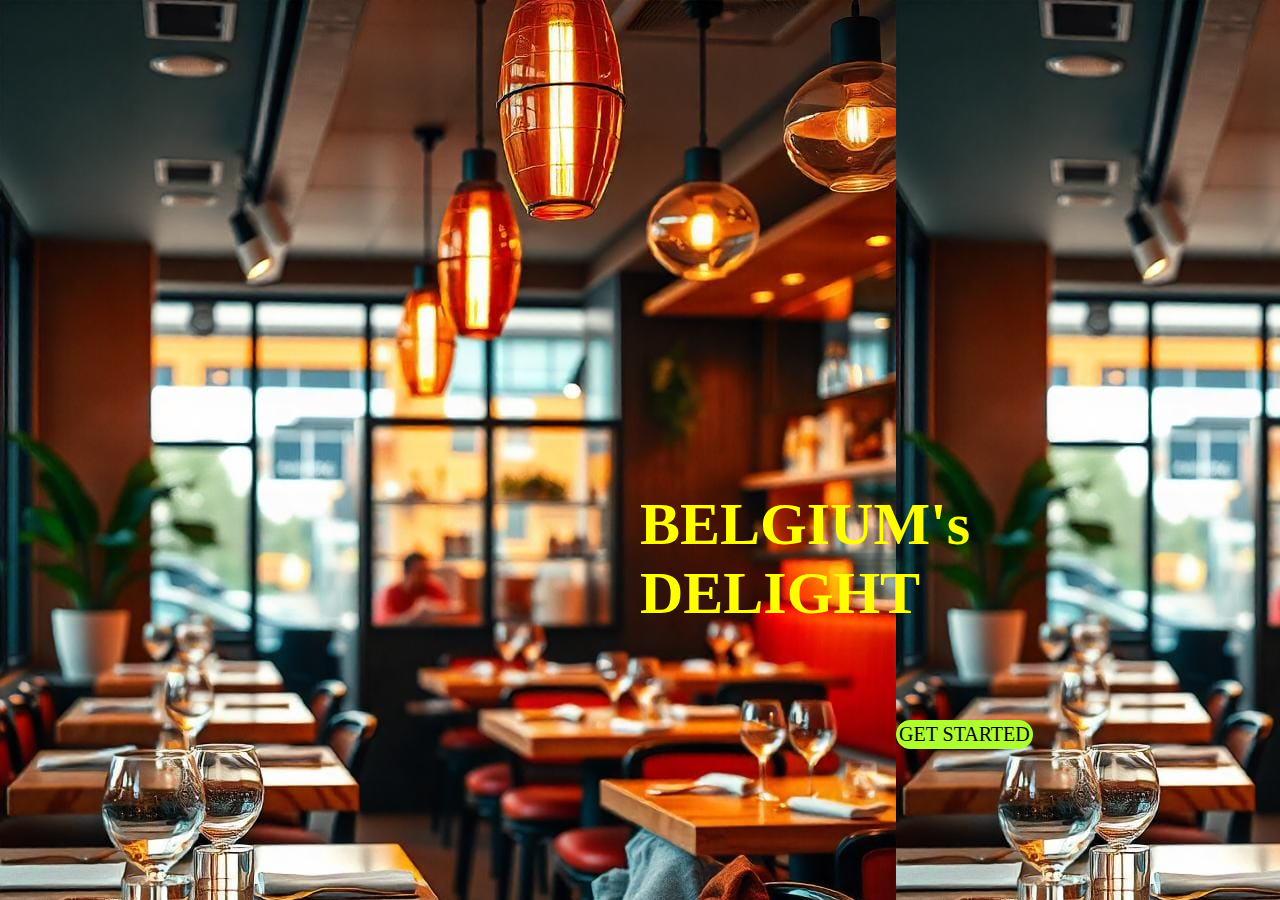
<file: index.html>
<!DOCTYPE html>
<html lang="en">
<head>
    <meta charset="UTF-8">
    <meta name="viewport" content="width=device-width, initial-scale=1.0">
    <title>Document</title>
    <style>
        body{
            background-image: url(ress.jpg);
            background-size:center cover;
        }
        .rest{
            position: absolute;
            top: 50%;
             left: 50%;
          
            font-family: cursive;
             font-size: 60px;
             color: yellow;
        }
        a{
            text-decoration: none;
             border: solid greenyellow;
             border-radius: 20px;
             font-size: 20px;
            background-color: greenyellow;
            color: rgb(8, 1, 1);
position: absolute;
top: 80%;
left: 70%;  
        }
    </style>
</head>
<body>
    <h1 class="rest" >BELGIUM's <br>DELIGHT </h1>
    <nav >
         
             <a href="getstarted.html"target="_blank">GET STARTED</a>
         
    </nav>
</body>
</html>
</file>
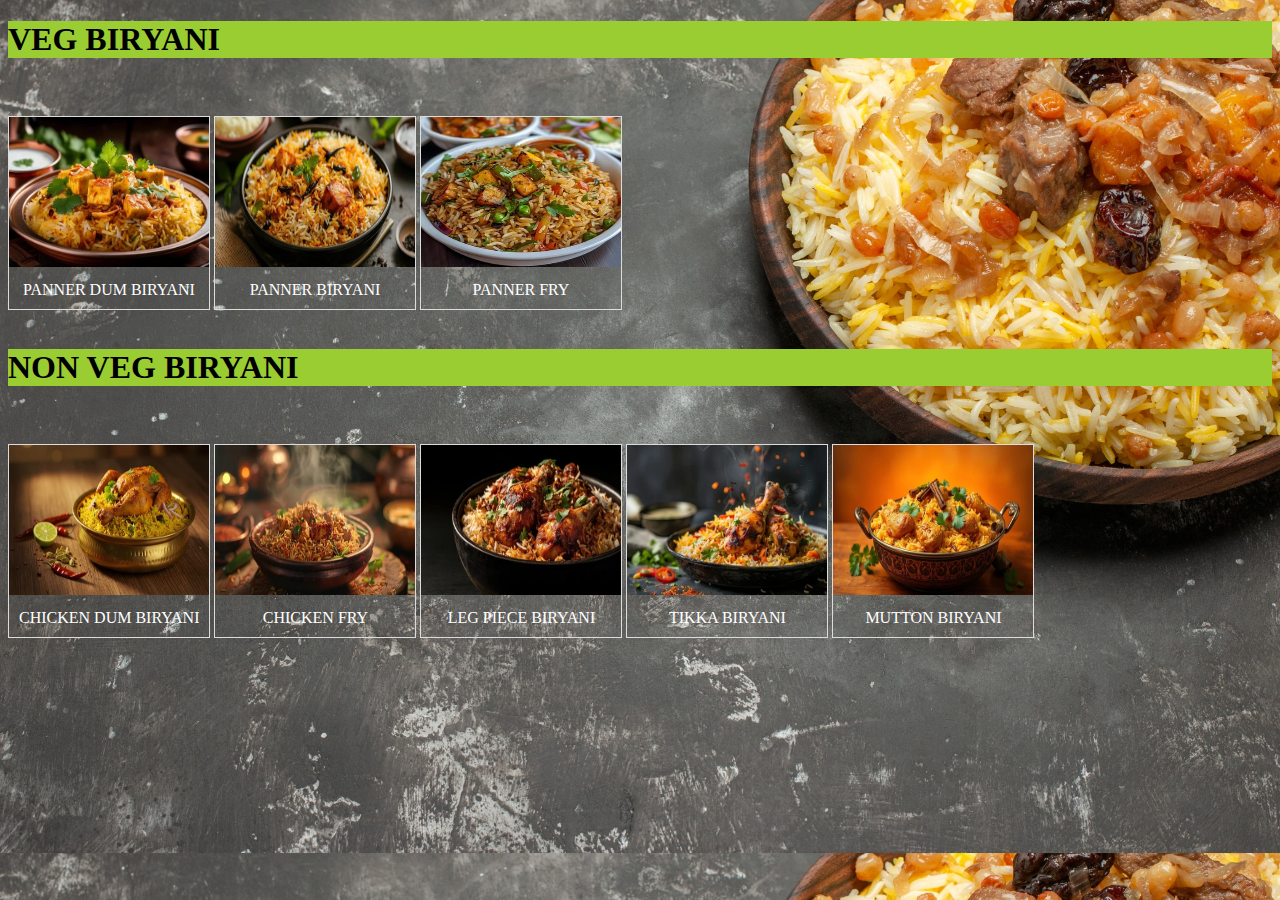
<file: biryani.html>
<!DOCTYPE html>
<html lang="en">
<head>
    <meta charset="UTF-8">
    <meta name="viewport" content="width=device-width, initial-scale=1.0">
    <title>biryani</title>
    <link rel="stylesheet" href="style.css">
</head>
<body style="background-image: url(bir.jpg);
background-size: cover;">
<h1>VEG BIRYANI</h1> <BR><BR>
    <div class="gallery">
       <a href="order.html"target="_blank"><img src="Images/panner dum bry.jpg" width="200" height="150"></a>
       <div class="description">PANNER DUM BIRYANI</div>
    </div>
    <div class="gallery">
       <a href="order.html"target="_blank"><img src="Images/panner bry.jpg" width="200" height="150"></a>
       <div class="description">PANNER BIRYANI</div>
    </div>
    <div class="gallery">
       <a href="order.html"target="_blank"><img src="Images/panner fry bry.jpg" width="200" height="150"></a>
       <div class="description">PANNER FRY</div>
    </div>
    </div><BR><BR>
   <h1>NON VEG BIRYANI</h1><BR><BR>
   <div class="gallery">
       <a href="order.html"target="_blank"><img src="Images/ckn dum bry.jpg" width="200" height="150"></a>
       <div class="description">CHICKEN DUM BIRYANI</div>
   </div>
   <div class="gallery">
       <a href="order.html"target="_blank"><img src="Images/ckn fry bry.jpg" width="200" height="150"></a>
       <div class="description">CHICKEN FRY</div>
   </div>
   <div class="gallery">
       <a href="order.html"target="_blank"><img src="Images/ckn leg bry.jpg" width="200" height="150"></a>
       <div class="description">LEG PIECE BIRYANI</div>
   </div>
   <div class="gallery">
       <a href="order.html"target="_blank"><img src="Images/ckn tkka bry.jpg" width="200" height="150"></a>
       <div class="description">TIKKA BIRYANI</div>
   </div>
   <div class="gallery">
       <a href="order.html"target="_blank"><img src="Images/muttn bry.jpg" width="200" height="150"></a>
       <div class="description">MUTTON BIRYANI</div>
   </div>
    
</body>
</html>
</file>
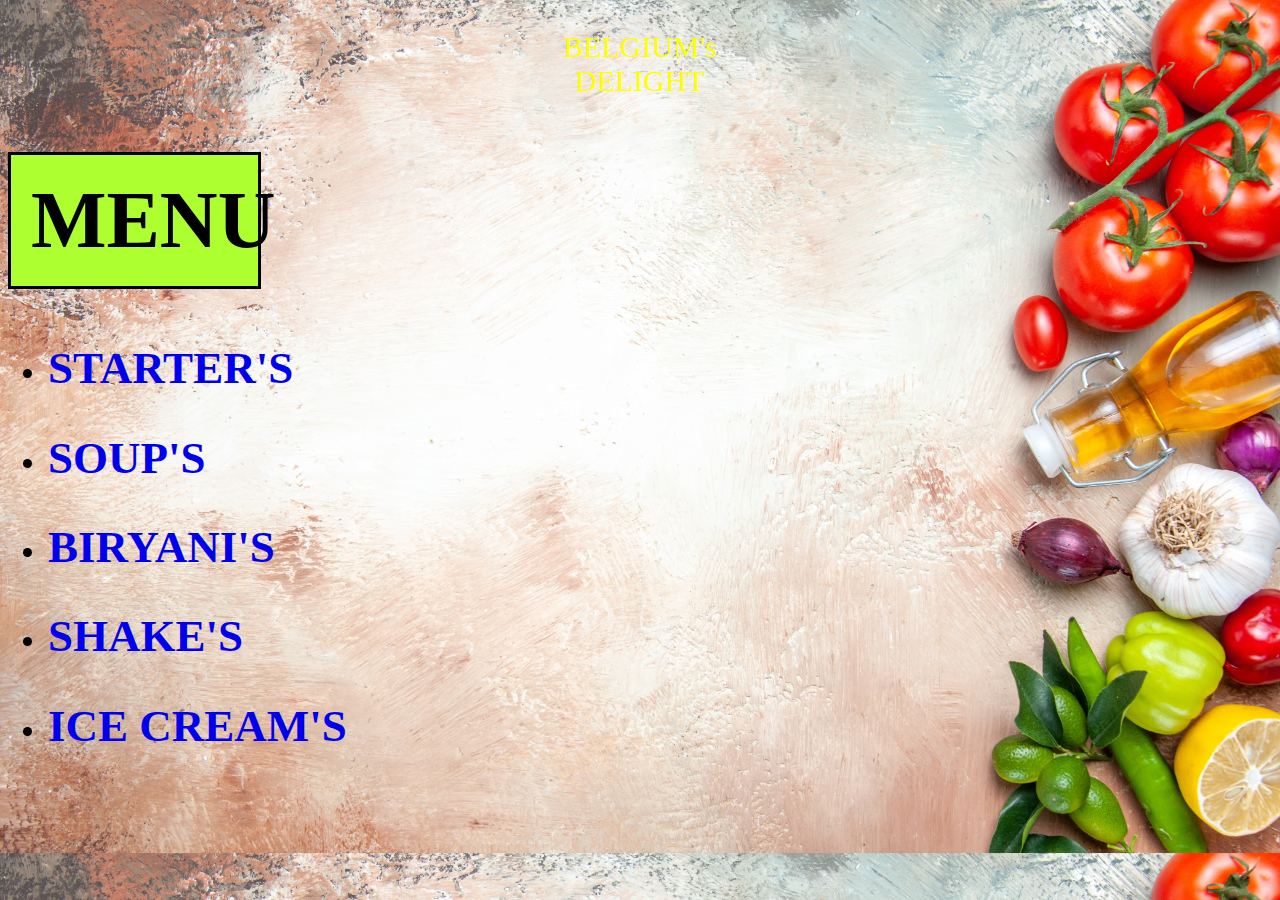
<file: getstarted.html>
<!DOCTYPE html>
<html lang="en">
<head>
    <meta charset="UTF-8">
    <meta name="viewport" content="width=device-width, initial-scale=1.0">
    <title>Document</title>
     <style>
        body{
            background-image: url(menn.jpg);
            background-size: cover;
        }
        h1{
            font-size: 80px;
            border: solid black;
            padding: 20px;
            margin-right: 80%;
            background-color: greenyellow ;
            
        }
        .joy{
            font-size: 30px;
            
        }
        a{
            text-decoration: none;
        }

        
     </style>
</head>
<body>
     <p style="font-family: cursive; text-align: center; color: yellow; font-size: 30px;">BELGIUM's <br>DELIGHT</p>
    <h1 >MENU</h1>
     <div class="joy">
      <ul>
       <li>  <a href="starter.html" target="_blank"><h2>STARTER'S</h2></a></li>
       <li><a href="soups.html"target="_blank"><h2>SOUP'S</h2></a></li>
       <li> <a href="biryani.html"target="_blank"><h2>BIRYANI'S</h2></a></li>
       <li> <a href="shake.html"target="_blank"><h2>SHAKE'S</h2></a></li>
       <li><a href="icecream.html"target="_blank"><h2>ICE CREAM'S</h2></a></li>
    </ul>  
     </div>
    </body>
</html>
</file>
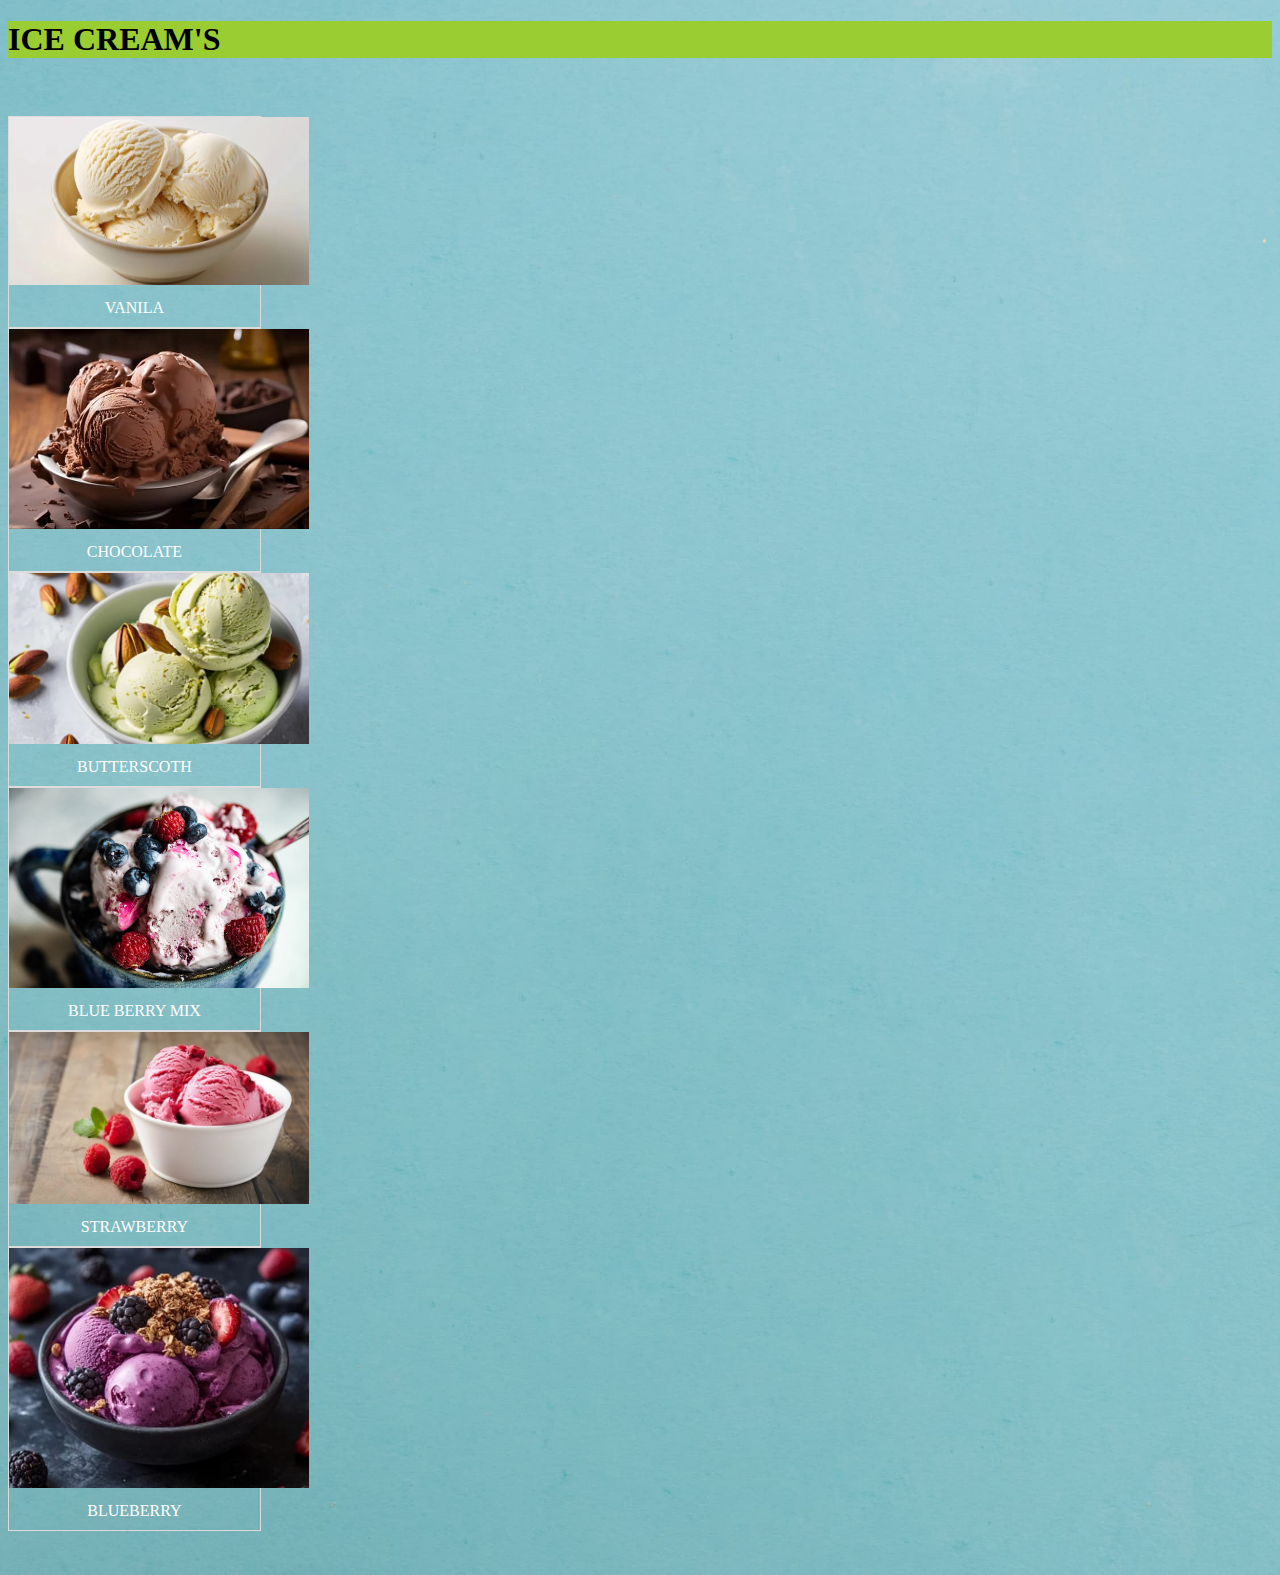
<file: icecream.html>
<!DOCTYPE html>
<html lang="en">
<head>
    <meta charset="UTF-8">
    <meta name="viewport" content="width=device-width, initial-scale=1.0">
    <title>ICE CREAM</title>
    <style>
        .gallery{
             
     border: 1px solid gainsboro;
    margin-right: 80%;
    }
    .description{
        padding: 10PX;
     text-align: center;
     color: white;
 }
 .gallery:hover{
     border: 3px solid black;
 }
     </style>
</head>
<body style="background-image: url(ice.jpg);
background-size: cover;">
<h1 style="background-color: yellowgreen;">ICE CREAM'S</h1> <BR><BR>
    <div class="gallery">
       <a href="order.html"target="_blank"><img src="Images/vanila ice.jpg" width="300"></a>
       <div class="description">VANILA </div>
    </div>
    <div class="gallery">
       <a href="order.html"target="_blank"><img src="Images/choco ice.jpg" width="300" ></a>
       <div class="description">CHOCOLATE </div>
    </div>
    <div class="gallery">
       <a href="order.html"target="_blank"><img src="Images/butterskok ice.jpg" width="300"></a>
       <div class="description">BUTTERSCOTH </div>
    </div>
    <div class="gallery">
       <a href="order.html"target="_blank"><img src="Images/strwbluw ice.jpg" width="300"></a>
       <div class="description">BLUE BERRY MIX</div>
    </div>
    <div class="gallery">
       <a href="order.html"target="_blank"><img src="Images/strawbry ice.jpg" width="300"></a>
       <div class="description">STRAWBERRY </div>
    </div>
    <div class="gallery">
       <a href="order.html"target="_blank"><img src="Images/bluebry ice.jpg" width="300"></a>
       <div class="description">BLUEBERRY</div>
    </div>

    </div><BR><BR>
    
</body>
</html>
</file>
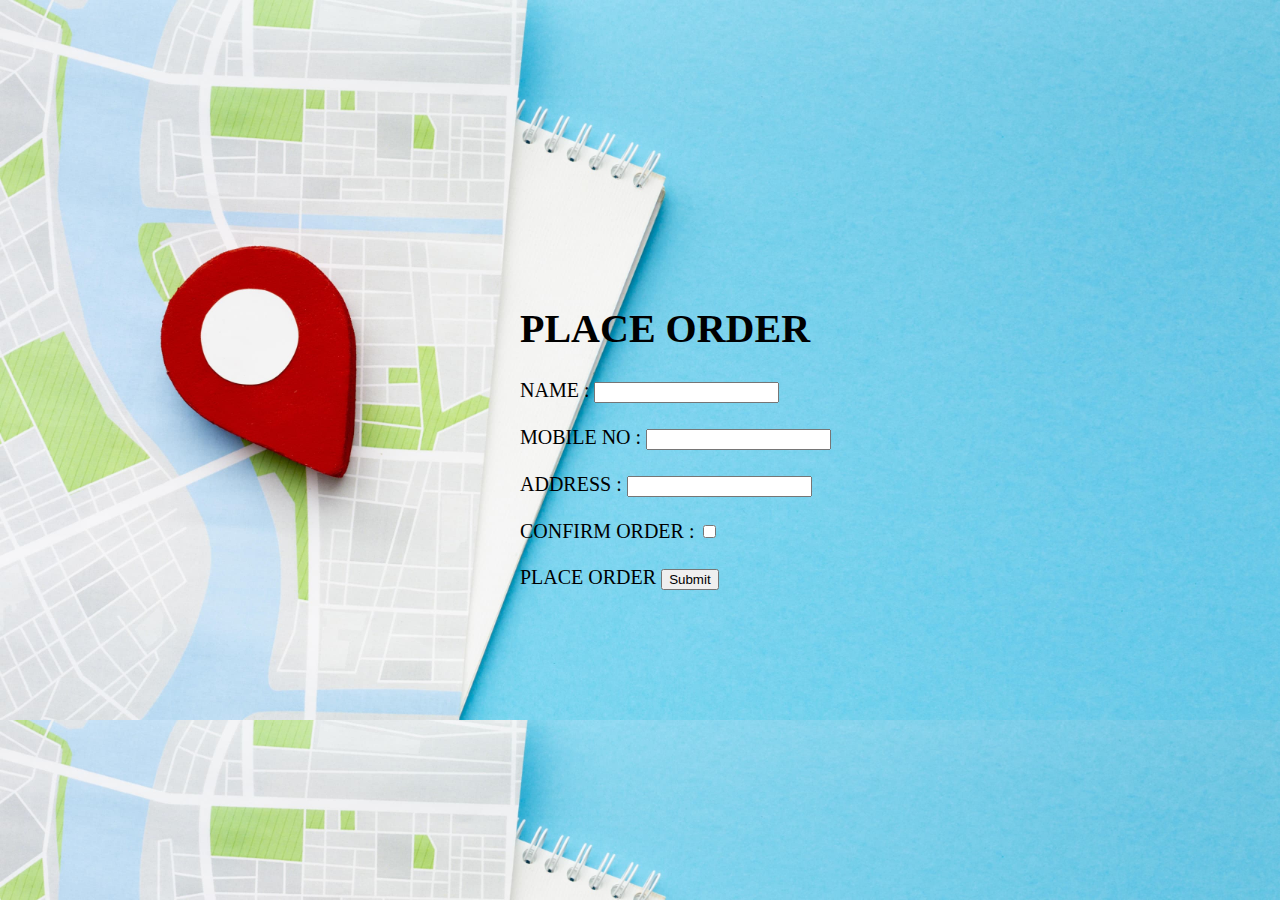
<file: order.html>
<!DOCTYPE html>
<html lang="en">
<head>
    <meta charset="UTF-8">
    <meta name="viewport" content="width=device-width, initial-scale=1.0">
    <title>Document</title>
    <style>
        body{
            background-image: url(loca.jpg);
            background-size: cover;
            position: absolute;
            top: 30%;
            left: 40%;
            font-size: 20px;
            
        }
    </style>
</head>
<body>
    <h1>PLACE ORDER</h1>
    <forms>
        <label for="NAME">NAME :</label>
        <input type="text" id="NAME"><br><br>
        <label for="MOBILE NO">MOBILE NO :</label>
        <input type="tel" id="MOBILE NO"><br><br>
        <label for="ADDRESS">ADDRESS :</label>
        <input type=" text" id="address"><br><br>
        <label for="confirm order"> CONFIRM ORDER :</label>
        <input type="checkbox" id="confirm order"><BR><BR>
        <label for="PLACE ORDER">PLACE ORDER</label>
       <a href="submit.html"> <input type="submit" id="PLACE ORDER"></a>
    </forms>
</body>
</html>
</file>
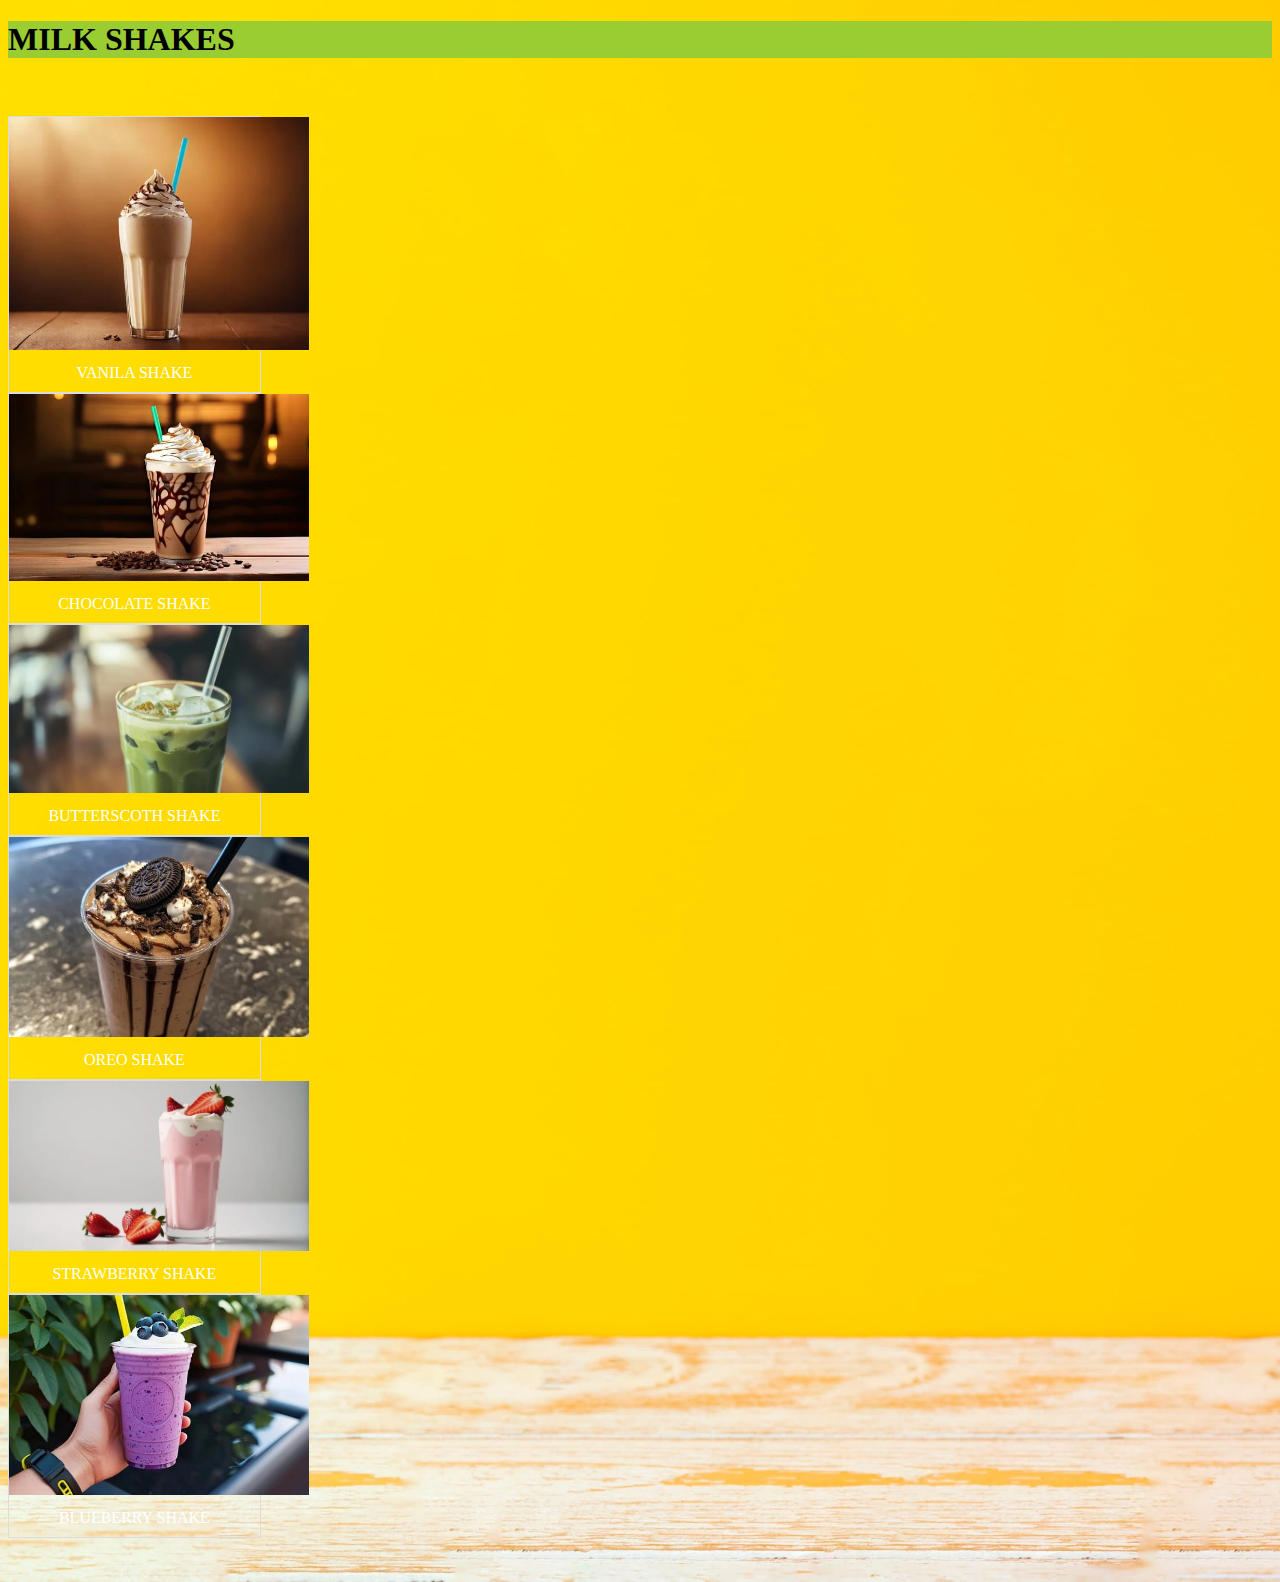
<file: shake.html>
<!DOCTYPE html>
<html lang="en">
<head>
    <meta charset="UTF-8">
    <meta name="viewport" content="width=device-width, initial-scale=1.0">
    <title>Document</title>
     <style>
        .gallery{
             
     border: 1px solid gainsboro;
    margin-right: 80%;
    }
    .description{
        padding: 10PX;
     text-align: center;
     color: white;
 }
 .gallery:hover{
     border: 3px solid black;
 }
     </style>
</head>
<body style="background-image: url(shakes.jpg);
                  background-size: cover;" > 
     <h1 style="background-color: yellowgreen;">MILK SHAKES</h1> <BR><BR>
        <div class="gallery">
           <a href="order.html"target="_blank"><img src="Images/vanila sk.jpg" width="300"></a>
           <div class="description">VANILA SHAKE</div>
        </div>
        <div class="gallery">
           <a href="order.html"target="_blank"><img src="Images/choco sk.jpg" width="300" ></a>
           <div class="description">CHOCOLATE SHAKE</div>
        </div>
        <div class="gallery">
           <a href="order.html"target="_blank"><img src="Images/butterskok sk.jpg" width="300"></a>
           <div class="description">BUTTERSCOTH SHAKE</div>
        </div>
        <div class="gallery">
           <a href="order.html"target="_blank"><img src="Images/oreo sk.jpg" width="300"></a>
           <div class="description">OREO SHAKE</div>
        </div>
        <div class="gallery">
           <a href="order.html"target="_blank"><img src="Images/strawbry sk.jpg" width="300"></a>
           <div class="description">STRAWBERRY SHAKE</div>
        </div>
        <div class="gallery">
           <a href="order.html"target="_blank"><img src="Images/bluebry sk.jpg" width="300"></a>
           <div class="description">BLUEBERRY SHAKE</div>
        </div>
 
        </div><BR><BR>
    
    
</body>
</html>
</file>
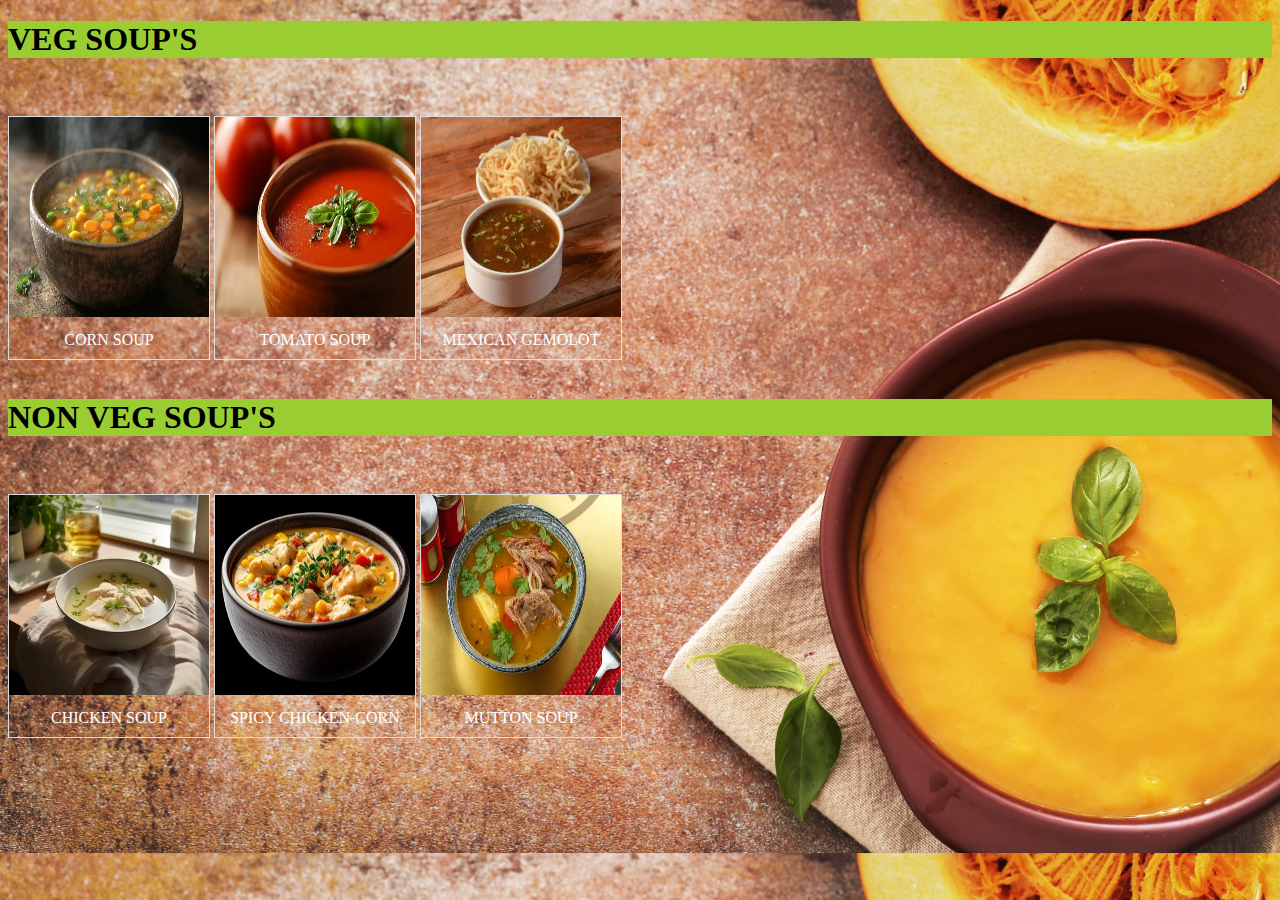
<file: soups.html>
<!DOCTYPE html>
<html lang="en">
<head>
    <meta charset="UTF-8">
    <meta name="viewport" content="width=device-width, initial-scale=1.0">
    <title>Document</title>
    <link rel="stylesheet" href="style.css">
</head>
<body style="background-image: url(soo.jpg);
background-size: cover;">
    <h1>VEG SOUP'S</h1> <BR><BR>
        <div class="gallery">
           <a href="order.html"target="_blank"><img src="Images/crn sp.jpg" width="200" height="200"></a>
           <div class="description">CORN SOUP</div>
        </div>
        <div class="gallery">
           <a href="order.html"target="_blank"><img src="Images/tomato sp.jpg" width="200" height="200"></a>
           <div class="description">TOMATO SOUP</div>
        </div>
        <div class="gallery">
           <a href="order.html"target="_blank"><img src="Images/mexicn sp.jpg" width="200" height="200"></a>
           <div class="description">MEXICAN GEMOLOT</div>
        </div>
        </div><BR><BR>
       <h1>NON VEG SOUP'S</h1><BR><BR>
       <div class="gallery">
           <a href="order.html"target="_blank"><img src="Images/ckn sp.jpg" width="200" height="200"></a>
           <div class="description">CHICKEN SOUP</div>
       </div>
       <div class="gallery">
           <a href="order.html"target="_blank"><img src="Images/crn ckn sp.jpg" width="200" height="200"></a>
           <div class="description">SPICY CHICKEN-CORN </div>
       </div>
       <div class="gallery">
           <a href="order.html"target="_blank"><img src="Images/mtn sp.jpg" width="200"height="200"></a>
           <div class="description">MUTTON SOUP</div>
       </div>
       </div>
</body>
</html>
</file>
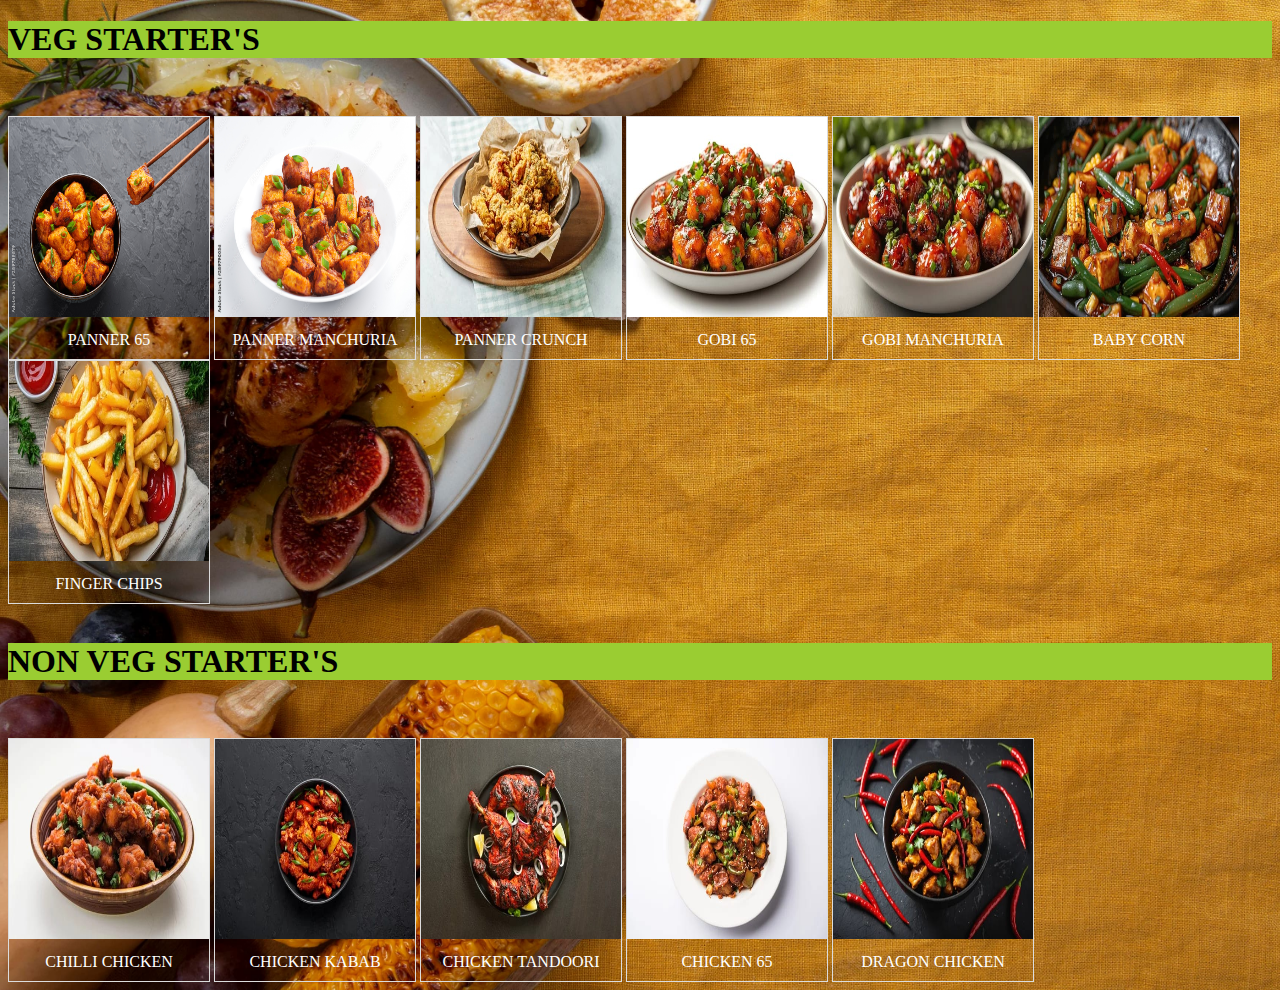
<file: starter.html>
<!DOCTYPE html>
<html lang="en">
<head>
    <meta charset="UTF-8">
    <meta name="viewport" content="width=device-width, initial-scale=1.0">
    <title>STARTER'S</title>
    <link rel="stylesheet" href="style.css">
</head>
<body style="      
background-image: url(statt.jpg);
background-size: cover;">
    <h1>VEG STARTER'S</h1> <BR><BR>
     <div class="gallery">
        <a href="order.html"target="_blank"><img src="Images/panner65.jpg" width="200" height="200"></a>
        <div class="description">PANNER 65</div>
     </div>
     <div class="gallery">
        <a href="order.html"target="_blank"><img src="Images/panner man.jpg" width="200" height="200"></a>
        <div class="description">PANNER MANCHURIA</div>
     </div>
     <div class="gallery">
        <a href="order.html"target="_blank"><img src="Images/panner crck st.jpg" width="200" height="200"></a>
        <div class="description">PANNER CRUNCH</div>
     </div>
     <div class="gallery">
        <a href="order.html"target="_blank"><img src="Images/gobi st.jpg" width="200" height="200"></a>
        <div class="description">GOBI 65</div>
     </div>
     <div class="gallery">
        <a href="order.html"target="_blank"><img src="Images/gobi man st.jpg" width="200" height="200"></a>
        <div class="description">GOBI MANCHURIA</div>
     </div>
     <div class="gallery">
        <a href="order.html"target="_blank"><img src="Images/crn st.jpg" width="200" height="200"></a>
        <div class="description">BABY CORN</div>
     </div>
     <div class="gallery">
        <a href="order.html"target="_blank"><img src="Images/finger st.jpg" width="200" height="200"></a>
        <div class="description">FINGER CHIPS</div>
     </div><BR><BR>
    <h1>NON VEG STARTER'S</h1><BR><BR>
    <div class="gallery">
        <a href="order.html"target="_blank"><img src="Images/chilckn st.jpg" width="200" height="200"></a>
        <div class="description">CHILLI CHICKEN</div>
    </div>
    <div class="gallery">
        <a href="order.html"target="_blank"><img src="Images/ckn kb st.jpg" width="200" height="200"></a>
        <div class="description">CHICKEN KABAB</div>
    </div>
    <div class="gallery">
        <a href="order.html"><img src="Images/ckn tri st.jpg" width="200" height="200"></a>
        <div class="description">CHICKEN TANDOORI</div>
    </div>
    <div class="gallery">
        <a href="order.html"target="_blank"><img src="Images/ckn65 st.jpg" width="200" height="200"></a>
        <div class="description">CHICKEN 65</div>
    </div>
    <div class="gallery">
        <a href="order.html"target="_blank"><img src="Images/drgckn st.jpg" width="200" height="200"></a>
        <div class="description">DRAGON CHICKEN</div>
    </div>
</body>
</html>
</file>
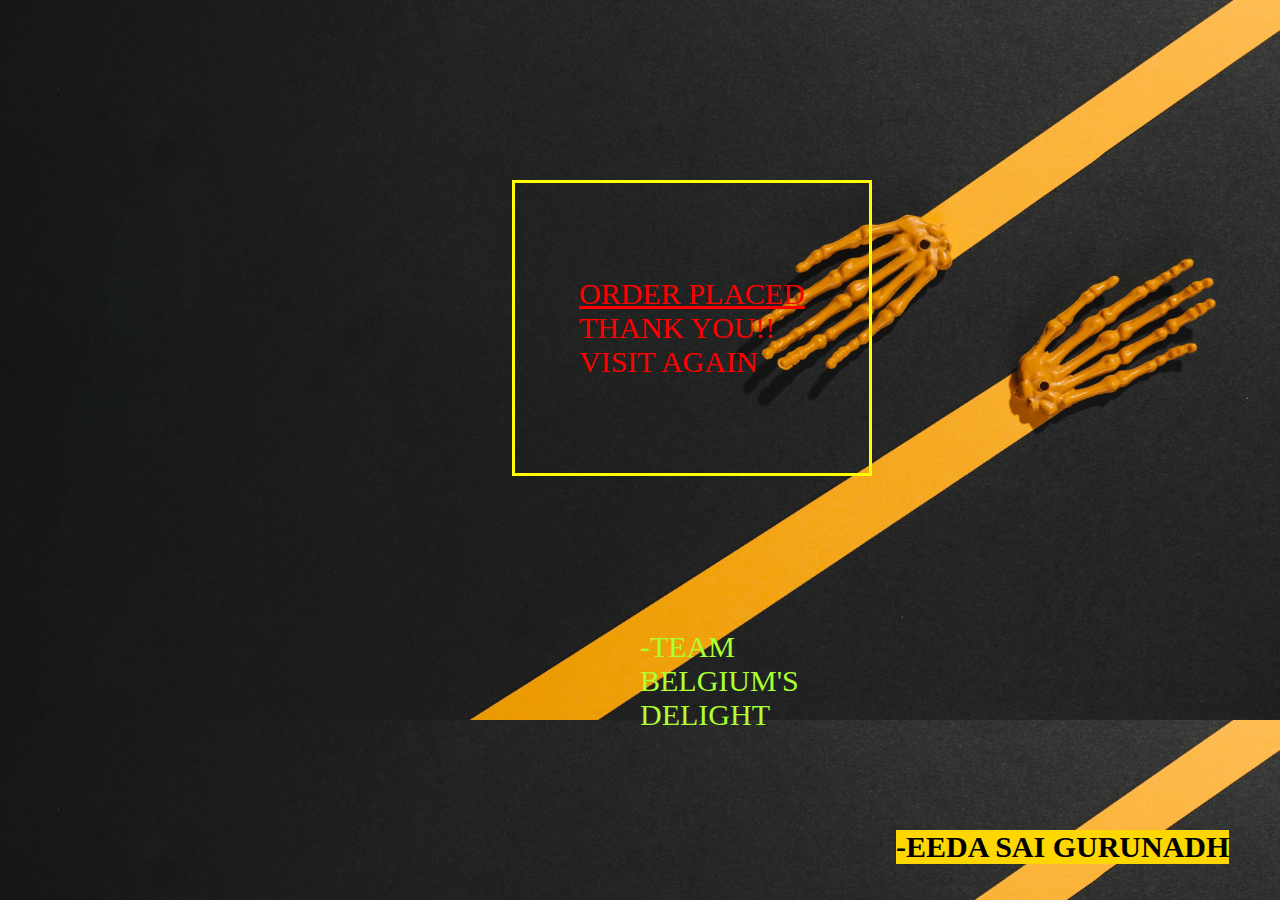
<file: submit.html>
<!DOCTYPE html>
<html lang="en">
<head>
    <meta charset="UTF-8">
    <meta name="viewport" content="width=device-width, initial-scale=1.0">
    <title>Document</title>
    <style>
        body{
            background-image: url( tkks.jpg);
            background-size: cover;
            
            
        }
        .sum{
            position: absolute;
            top: 20%;
            left: 40%;
            font-size: 30px;
            border: solid yellow;
            padding: 5%;
        }
        div{
            position: absolute;
            top: 70%;
            left: 50%;
            font-size: 30px;
        }
        h1{
            background-color: gold;
            position: absolute;
            top: 90%;
            left: 70%;
            font-size: 30px;
        }
        
        
    </style>
</head>
<body>
    <div class="sum"><p style="color: red;"><u>ORDER PLACED</u><BR>
    THANK YOU!!<BR>
    VISIT AGAIN<BR></p></div>
            <div style="font-family: cursive;color: greenyellow;">-TEAM <br>BELGIUM'S<br>
        DELIGHT
       </div> 
       <h1 >-EEDA SAI GURUNADH</h1>
    <BR<>
    <BR>
    <BR>
        
</body>
</html>
</file>
<file: style.css>
h1{
     background-color: yellowgreen;
 }
 .gallery{
     display: inline-block;
     border: 1px solid gainsboro;
 }
 .description{
     padding: 10px;
     text-align: center;
     color: white;
 }
 .gallery:hover{
     border: 3px solid black;
 }
</file>
